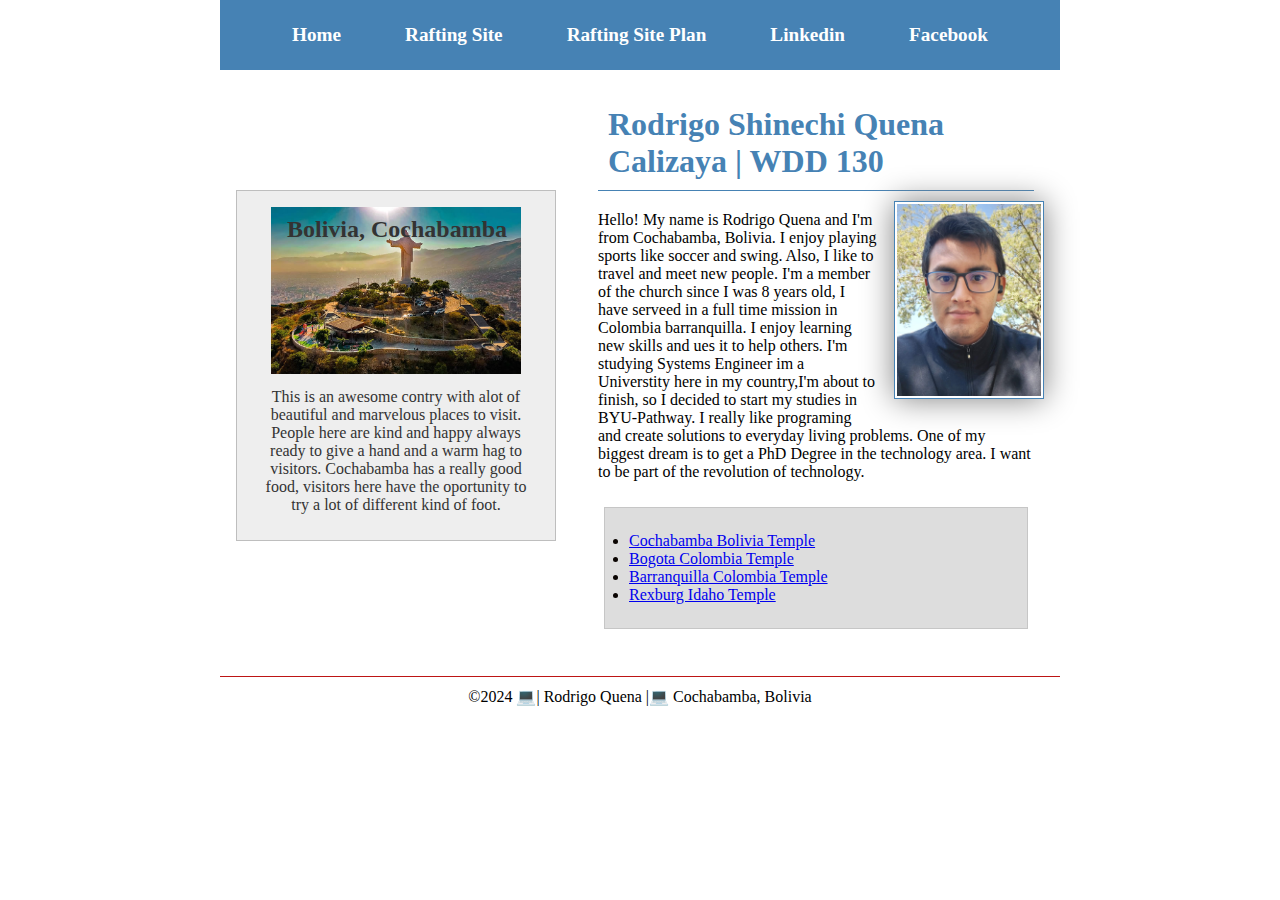
<file: index.html>
<!DOCTYPE html>
<html lang="en-US">

<head>
    <meta charset="UTF-8">
    <meta name="viewport" content="width=device-width, initial-scale=1.0">
    <title>Rodrigo Shinechi Quena Calizaya | WDD 130</title>

    <meta name="description"
        content="This is my own page, my name Rodrigo Quena. I'm in the web fundamentals course. This page it's abaut myself">
    <meta name="author" content="Rodrigo Quena">

    <link rel="stylesheet" href="styles/styles.css">
</head>

<body>
    <header>
        <nav>
            <a href="#">Home</a>
            <a href="wwr/about.html">Rafting Site</a>
            <a href="wwr/site-plan-rafting.html">Rafting Site Plan</a>
            <a href=" https://linkedin.com ">Linkedin</a>
            <a href="https://facebook.com">Facebook</a>
        </nav>
    </header>
    <div class="grid">
        <main>
            <h1>Rodrigo Shinechi Quena Calizaya | WDD 130</h1>
            <img src="images/rodrigo.jpg" alt="Hello, my name is Rodrigo Quena">
            <p>Hello! My name is Rodrigo Quena and I'm from Cochabamba, Bolivia. I enjoy playing sports like soccer and
                swing. Also, I like to travel and meet new people. I'm a member of the church since I was 8 years old, I
                have serveed in a full time mission in Colombia barranquilla.
                I enjoy learning new skills and ues it to help others. I'm studying Systems Engineer im a Universtity
                here in my country,I'm about to finish, so I decided to
                start my studies in BYU-Pathway. I really like programing and create solutions to everyday living
                problems. One of my biggest dream is to get a PhD Degree in the technology area.
                I want to be part of the revolution of technology. </p>
            <ul class="box">
                <li><a href="https://www.churchofjesuschrist.org/temples/details/cochabamba-bolivia-temple?lang=eng"
                        target="_blank">Cochabamba Bolivia Temple</a>
                </li>
                <li><a href="https://www.churchofjesuschrist.org/temples/details/bogota-colombia-temple?lang=eng"
                        target="_blank">Bogota Colombia Temple</a>
                </li>
                <li><a href="https://www.churchofjesuschrist.org/temples/details/barranquilla-colombia-temple?lang=eng"
                        target="_blank">Barranquilla Colombia Temple</a>
                </li>
                <li><a href="https://www.churchofjesuschrist.org/temples/details/rexburg-idaho-temple?lang=eng"
                        target="_blank">Rexburg Idaho Temple</a>
                </li>

            </ul>
        </main>
        <aside>
            <h2>Bolivia, Cochabamba</h2>
            <img src="./images/cristo-de-la-concordia-1.jpg" alt="Bolivia landscape">
            <p>This is an awesome contry with alot of beautiful and marvelous places to visit. People here are kind and
                happy always ready to give a hand and a warm hag to visitors. Cochabamba has a really good food,
                visitors here have the oportunity to try a lot of different kind of foot.</p>
        </aside>

    </div>
    <footer>
        <p>©2024 💻| Rodrigo Quena |💻 Cochabamba, Bolivia</p>
    </footer>
</body>

</html>
</file>
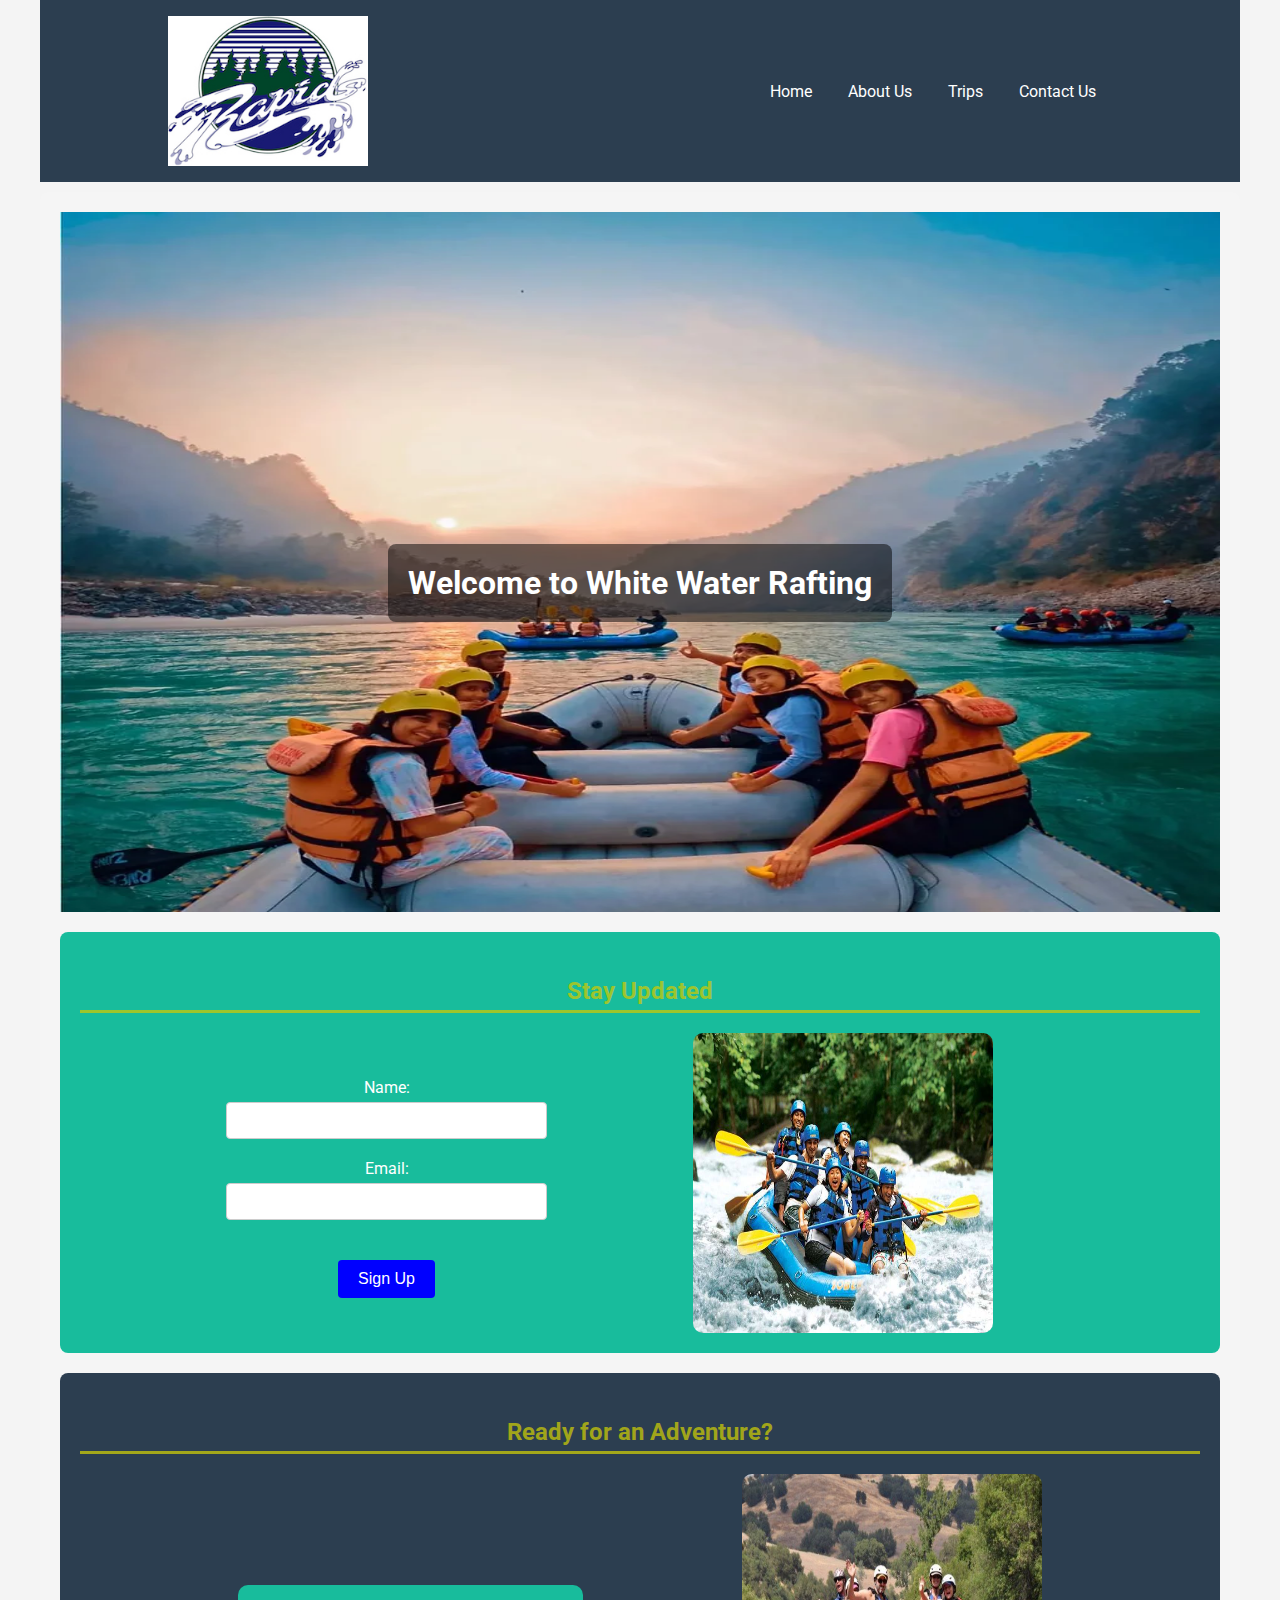
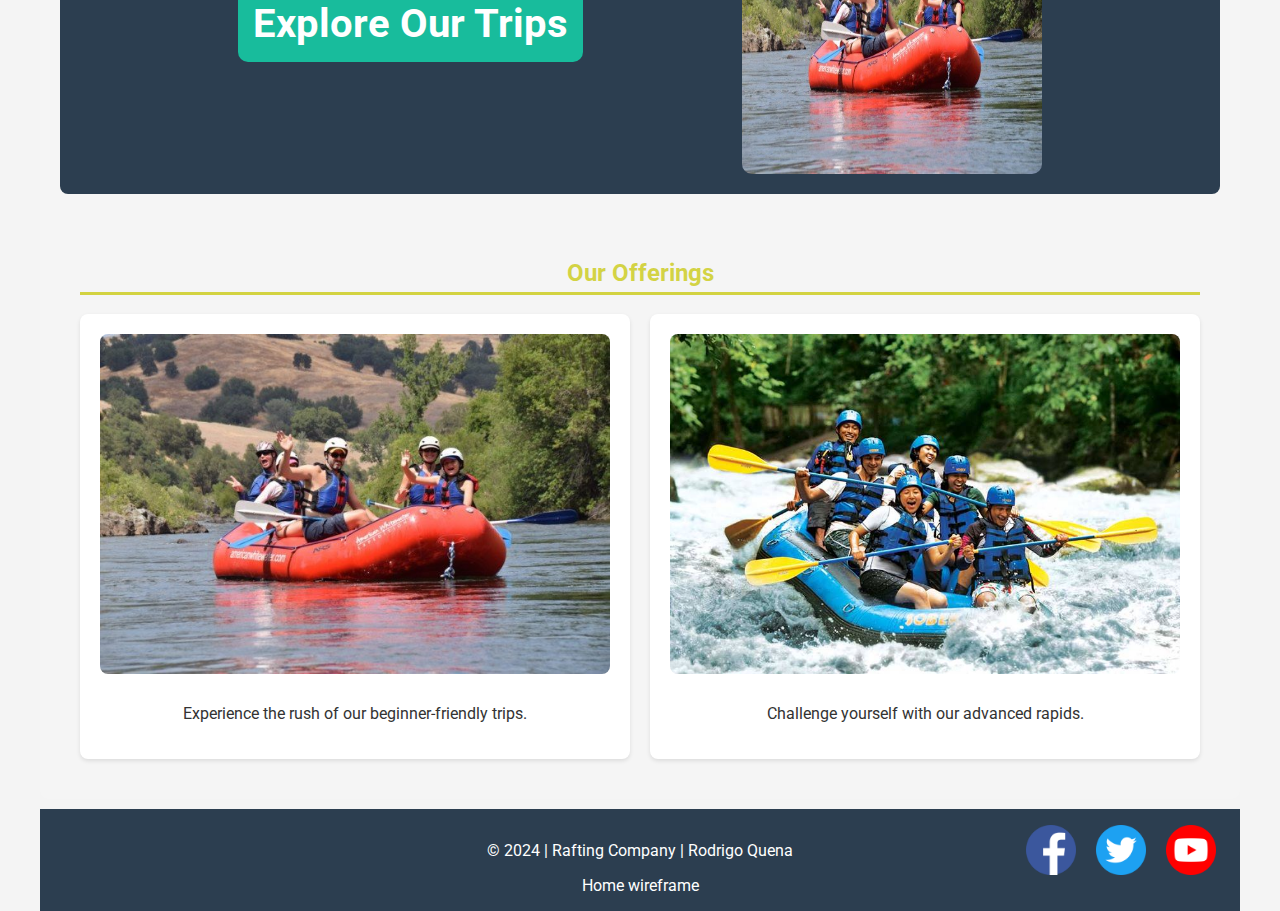
<file: wwr/index.html>
<!DOCTYPE html>
<html lang="en-US">

<head>
    <meta charset="UTF-8">
    <meta name="viewport" content="width=device-width, initial-scale=1">
    <title>Home | White Water Rafting</title>
    <meta name="description"content="Experience the thrill of white water rafting with our expert guides and top-notch equipment. Sign up for our newsletter to stay updated on our latest trips and offers.">
    <meta name="author" content="Rodrigo Quena">
    <link rel="stylesheet" href="styles/rafting.css">
</head>

<body>
    <header>
        <img src="images/Rapids_logo2.jpg" alt="Rafting Company Logo">
        <nav>
            <a href="/">Home</a>
            <a href="about.html">About Us</a>
            <a href="trips.html">Trips</a>
            <a href="contact.html">Contact Us</a>
        </nav>
    </header>
    <main>
        <section class="hero-class">
            <img src="images/hero-adventure.jpg" alt="Rafting Adventure" class="hero-image">
            <h1>Welcome to White Water Rafting</h1>
        </section>
        <section class="newsletter">
            <h2>Stay Updated</h2>
            <div class="information">
                <form action="#" method="post" class="newsletter-form">
                    <label for="name">Name:</label>
                    <input type="text" id="name" name="name" required>
                    <label for="email">Email:</label>
                    <input type="email" id="email" name="email" required>
                    <button type="submit">Sign Up</button>
                </form>
                <img src="images/offering2.jpg" alt="Offering 2">
            </div>
        </section>
        <section class="call-to-action">
            <h2>Ready for an Adventure?</h2>
            <div class="information">
                <p><a href="trips.html">Explore Our Trips</a></p>
                <img src="images/offering1.jpg" alt="Offering 1">
            </div>
        </section>
        <section class="offerings">
            <h2>Our Offerings</h2>
            <div class="grid-container">
                <div class="grid-item">
                    <img src="images/offering1.jpg" alt="Offering 1">
                    <p>Experience the rush of our beginner-friendly trips.</p>
                </div>
                <div class="grid-item">
                    <img src="images/offering2.jpg" alt="Offering 2">
                    <p>Challenge yourself with our advanced rapids.</p>
                </div>
            </div>
        </section>
    </main>
    <footer>
        <div class="text">
            <p>&copy; 2024 | Rafting Company | Rodrigo Quena</p>
            <a href="https://app.moqups.com/z5Pa0YfXcqz07qolkWzJFNbPlDHQ61xC/view/page/a1a051f78">Home wireframe
            </a>
        </div>
        <div class="icon">
            <a href="#"><img src="images/facebook.png" alt="Social Media 1"></a>
            <a href="#"><img src="images/twitter.png" alt="Social Media 2"></a>
            <a href="#"><img src="images/youtube.png" alt="Social Media 3"></a>
        </div>
    </footer>
</body>

</html>
</file>
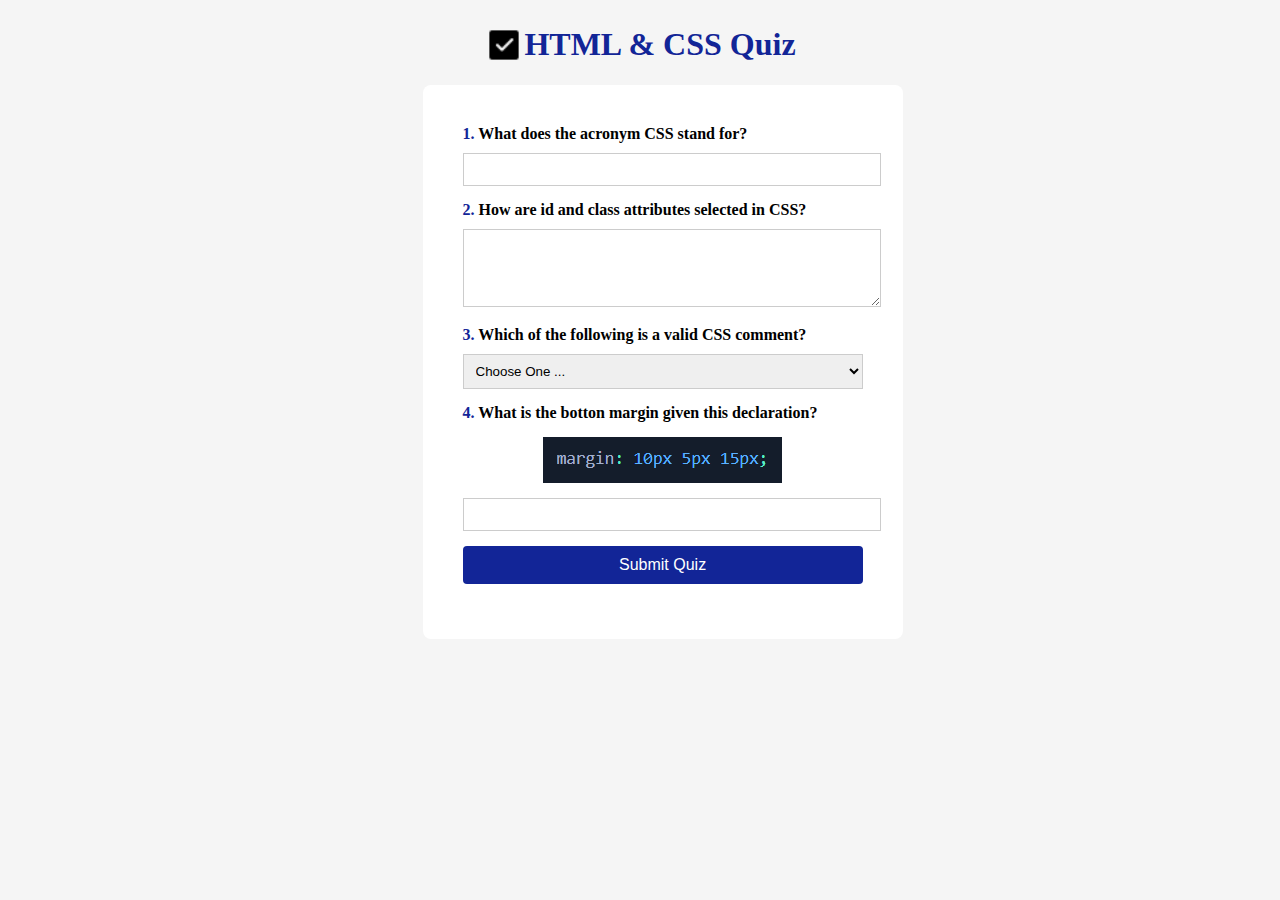
<file: quiz.html>
<!DOCTYPE html>
<html lang="en">

<head>
    <meta charset="UTF-8">
    <meta name="viewport" content="width=device-width, initial-scale=1.0">
    <title>HTML & CSS Quiz</title>
    <meta name="description" content="This page is about a quiz about html and css">
    <meta name="author" content="Rodrigo Quena">
    <link rel="stylesheet" href="styles/quiz.css">
</head>

<body>
    <div class="forms">
        <div class="title">
            <img src="/images/chech-icon.png" alt="check icon image" class="img">
            <h1>HTML & CSS Quiz</h1>
        </div>
        <form action="#" method="POST">
            <div class="form-group">
                <label for="q1"><span class="number">1. </span>What does the acronym CSS stand for?</label>
                <input type="text" id="q1" name="q1" required>
            </div>
            <div class="form-group">
                <label for="q2"><span class="number">2. </span>How are id and class attributes selected in CSS?</label>
                <textarea id="q2" name="q2" rows="4" required></textarea>
            </div>
            <div class="form-group">
                <label for="q3"><span class="number">3. </span>Which of the following is a valid CSS comment?</label>
                <select id="q3" name="q3" required>
                    <option value="" selected disabled>Choose One ...</option>
                    <option value="h1">&lt;/*&gt;</option>
                    <option value="h2">&lt;#&gt;</option>
                    <option value="h3">&lt;$&gt;</option>
                </select>
            </div>
            <div class="form-group">
                <label for="q4"><span class="number">4. </span>What is the botton margin given this declaration?</label>
                <div class="margin-img">
                    <img src="/images/margin-img.png" alt="margin test image">
                </div>  
                <input type="number" id="q4" name="q4" min="1" max="10" required>
            </div>
            <div class="form-group">
                <button type="submit">Submit Quiz</button>
            </div>
        </form>
    </div>
</body>

</html>
</file>
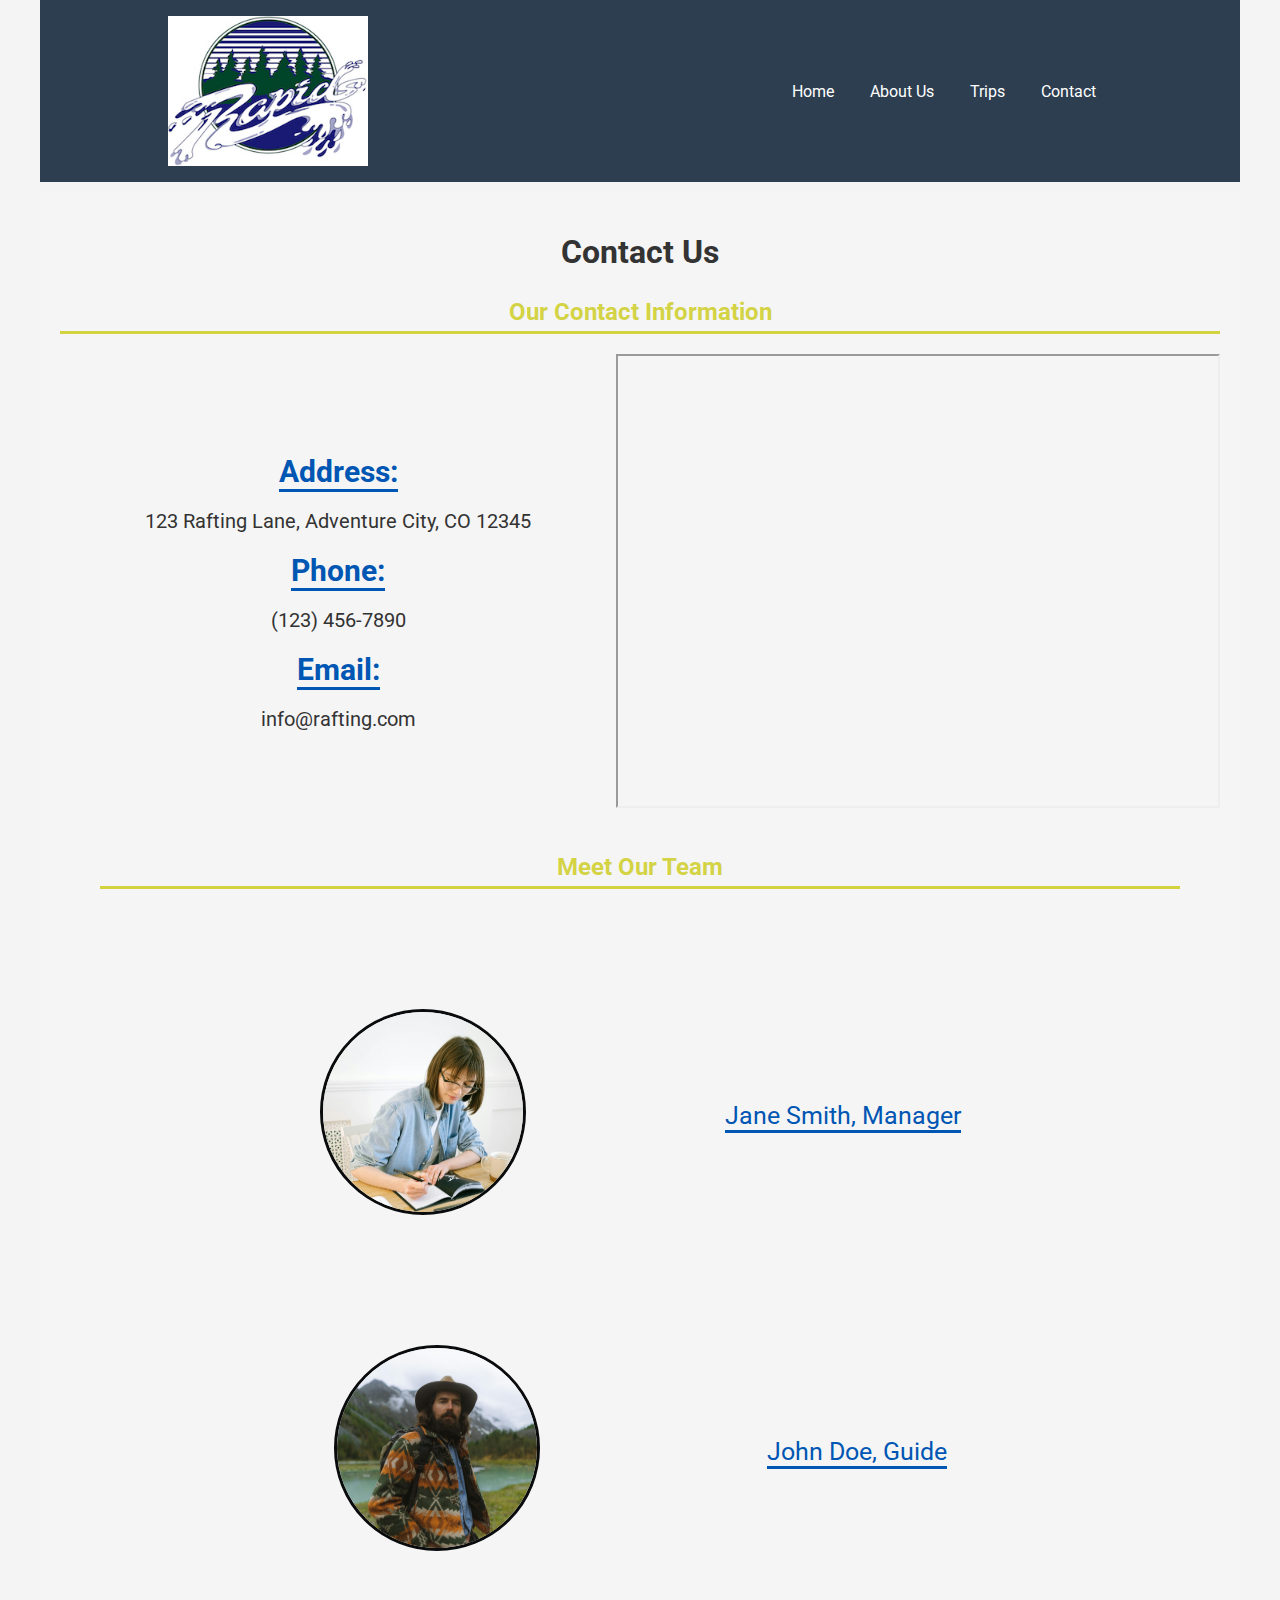
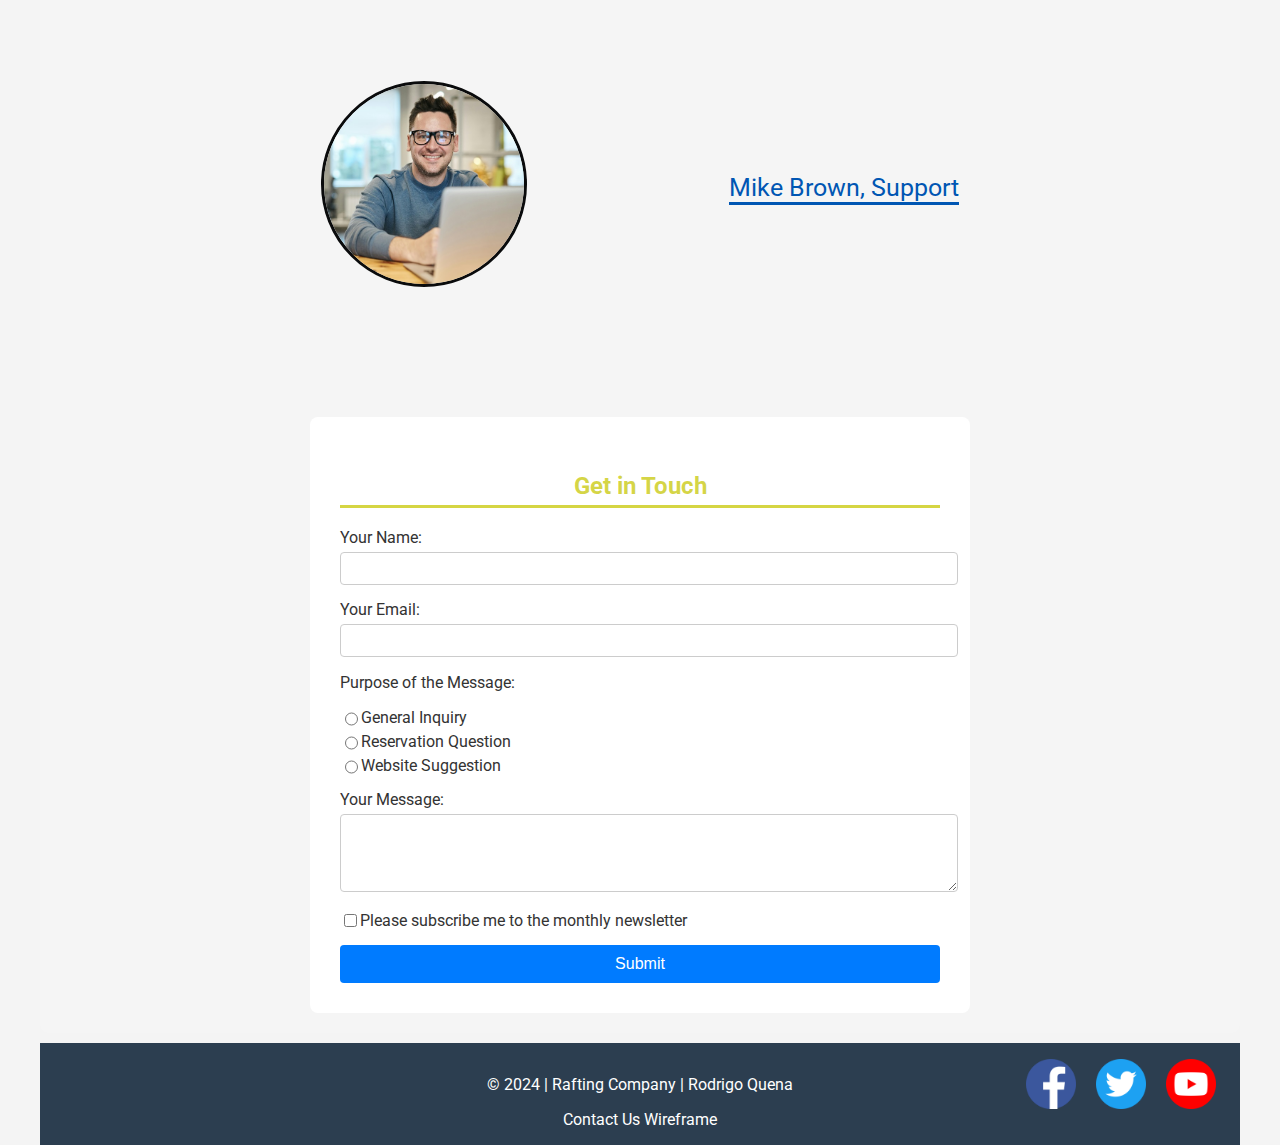
<file: wwr/contact.html>
<!DOCTYPE html>
<html lang="en">

<head>
    <meta charset="UTF-8">
    <meta name="viewport" content="width=device-width, initial-scale=1.0">
    <title>Contact Us - Rafting</title>
    <meta name="description" content="Contact Rafting for inquiries, reservations, or website suggestions.">
    <meta name="author" content="Rodrigo Quena">
    <link rel="stylesheet" href="styles/rafting.css">
</head>

<body>
    <header>
        <img src="images/Rapids_logo2.jpg" alt="Rafting Company Logo">
        <nav>
            <nav>
                <a href="index.html">Home</a>
                <a href="about.html">About Us</a>
                <a href="trips.html">Trips</a>
                <a href="contact.html">Contact</a>
            </nav>
        </nav>
    </header>

    <main>
        <h1>Contact Us</h1>

        <section class="company-info">
            <h2>Our Contact Information</h2>
            <div class="info">
                <div class="contact">
                    <p><strong>Address:</strong></p>
                    <p>123 Rafting Lane, Adventure City, CO 12345</p>
                    <p><strong>Phone:</strong></p>
                    <p>(123) 456-7890</p>
                    <p><strong>Email:</strong></p>
                    <p>info@rafting.com</p>
                </div>
                <div class="map">
                    <iframe
                        src="https://www.google.com/maps/embed?pb=!1m14!1m12!1m3!1d15234.164273681092!2d-66.21335910308842!3d-17.337678359348313!2m3!1f0!2f0!3f0!3m2!1i1024!2i768!4f13.1!5e0!3m2!1ses-419!2sbo!4v1720890756796!5m2!1ses-419!2sbo"
                        allowfullscreen="" loading="lazy"
                        referrerpolicy="no-referrer-when-downgrade"></iframe>
                </div>
            </div>
        </section>

        <section class="employees">
            <h2>Meet Our Team</h2>
            <div class="employee">
                <img src="images/employee1.jpg" alt="Employee 1">
                <p>Jane Smith, Manager</p>
            </div>
            <div class="employee">
                <img src="images/employee2.jpg" alt="Employee 2">
                <p>John Doe, Guide</p>
            </div>
            <div class="employee">
                <img src="images/employee3.jpg" alt="Employee 3">
                <p>Mike Brown, Support</p>
            </div>
        </section>

        <section class="contact-form">
            <h2>Get in Touch</h2>
            <div class="fomrs">
                <form action="#" method="POST">
                    <div class="form-group">
                        <label for="name">Your Name:</label>
                        <input type="text" id="name" name="name" required>
                    </div>
                    <div class="form-group">
                        <label for="email">Your Email:</label>
                        <input type="email" id="email" name="email" required>
                    </div>
                    <div class="form-group">
                        <p>Purpose of the Message:</p>
                        <label><input type="radio" name="purpose" id="purpose-general" value="general"> General Inquiry</label>
                        <label><input type="radio" name="purpose" id="purpose-reservation" value="reservation"> Reservation Question</label>
                        <label><input type="radio" name="purpose" id="purpose-website" value="website"> Website Suggestion</label>
                    </div>
                    <div class="form-group">
                        <label for="message">Your Message:</label>
                        <textarea id="message" name="message" rows="4" required></textarea>
                    </div>
                    <div class="form-group">
                        <label><input type="checkbox" name="newsletter" id="newsletter"> Please subscribe me to the monthly
                            newsletter</label>
                    </div>
                    <button type="submit">Submit</button>
                </form>
            </div>
        </section>
    </main>

    <footer>
        <div class="text">
            <p>&copy; 2024 | Rafting Company | Rodrigo Quena</p>
            <a href="https://app.moqups.com/z5Pa0YfXcqz07qolkWzJFNbPlDHQ61xC/view/page/ad64222d5">Contact Us Wireframe </a>
        </div>
        <div class="icon">
            <a href="#"><img src="images/facebook.png" alt="Social Media 1"></a>
            <a href="#"><img src="images/twitter.png" alt="Social Media 2"></a>
            <a href="#"><img src="images/youtube.png" alt="Social Media 3"></a>
        </div>
    </footer>
</body>

</html>
</file>
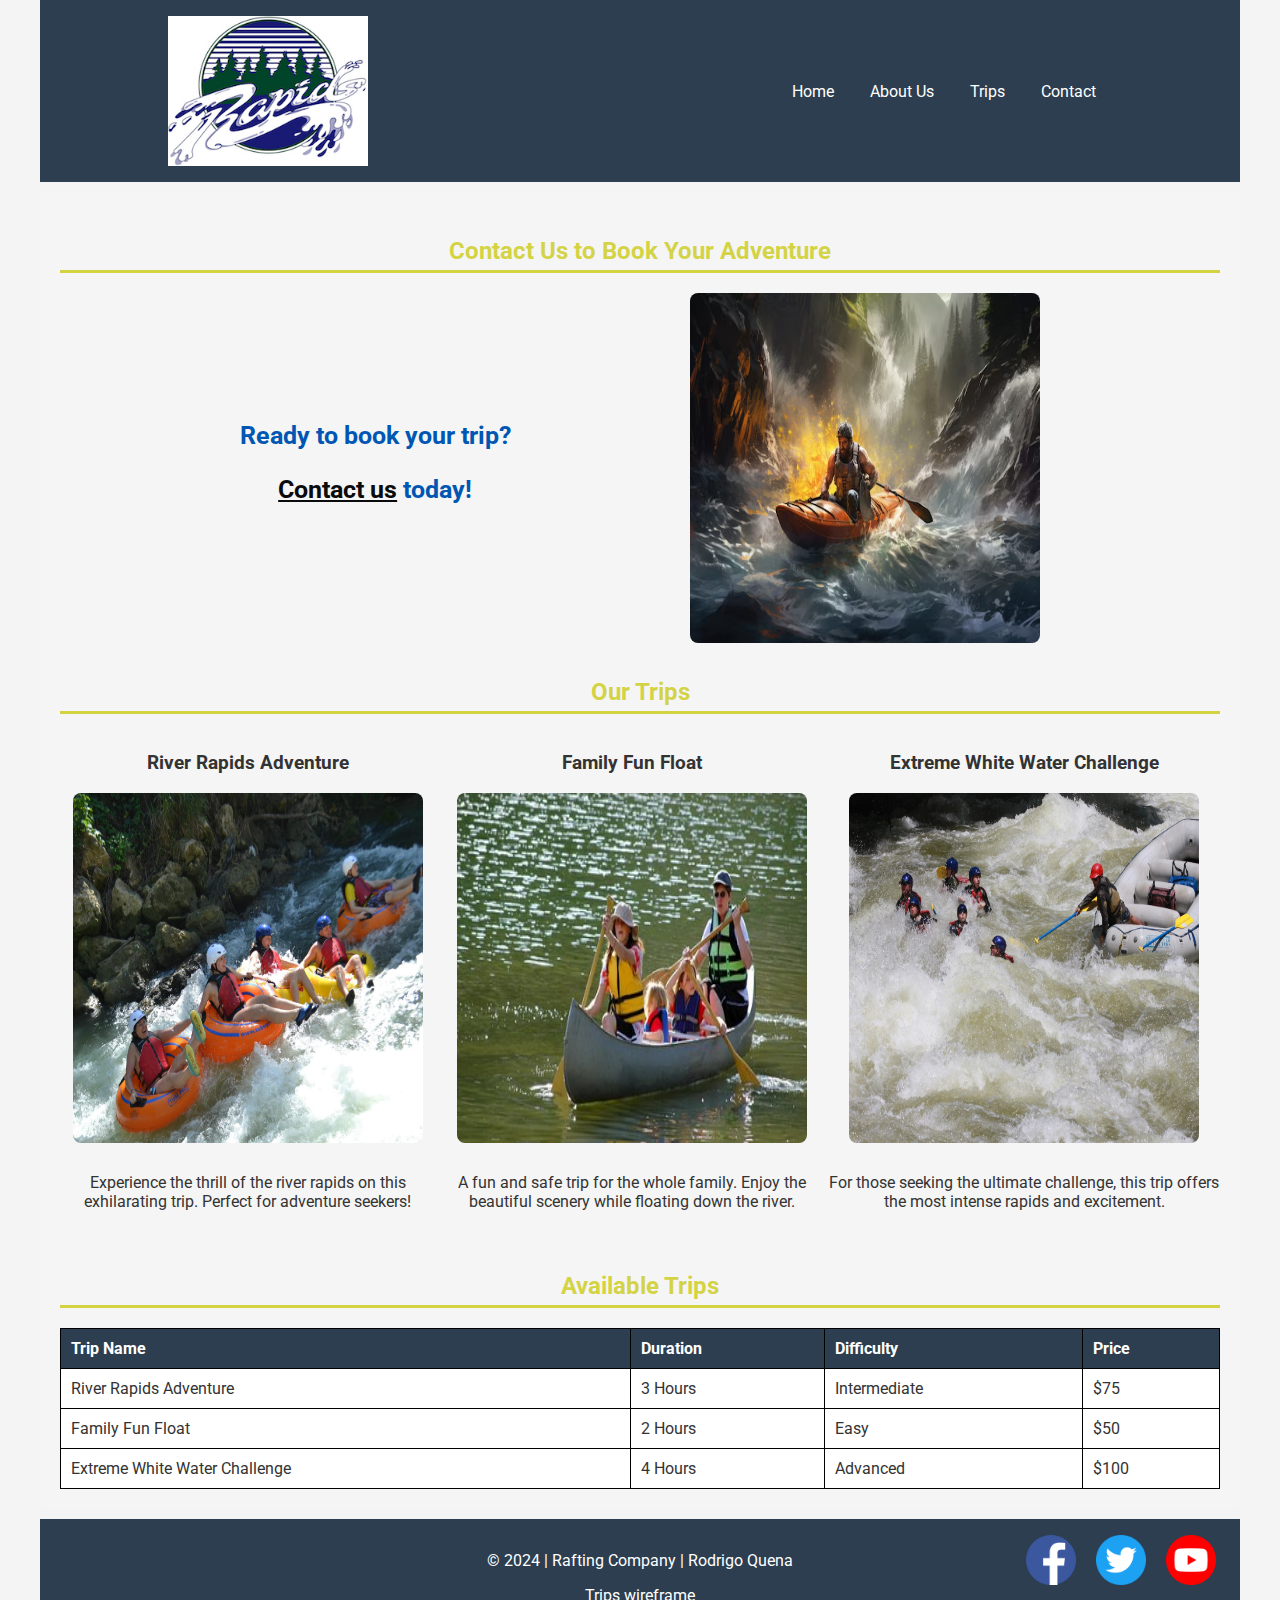
<file: wwr/trips.html>
<!DOCTYPE html>
<html lang="en">

<head>
    <meta charset="UTF-8">
    <meta name="viewport" content="width=device-width, initial-scale=1.0">
    <title>Trips - Rafting</title>
    <meta name="description"
        content="Explore our exciting rafting trips and adventures. Contact us to book your trip today!">
    <meta name="author" content="Rodrigo Quena">
    <link rel="stylesheet" href="styles/rafting.css">
</head>

<body>
    <header>
        <img src="images/Rapids_logo2.jpg" alt="Rafting Company Logo">
        <nav>
            <nav>
                <a href="index.html">Home</a>
                <a href="about.html">About Us</a>
                <a href="trips.html">Trips</a>
                <a href="contact.html">Contact</a>
            </nav>
        </nav>
    </header>

    <main>
        <section class="contacts">
            <h2>Contact Us to Book Your Adventure</h2>
            <div class="element">
                <article>
                    <p>Ready to book your trip?</p>
                    <p><a href="contact.html">Contact us</a> today!</p>
                </article>
                <img src="images/river-found.jpg" alt="River Rapids Adventure">
            </div>
        </section>
        <h2>Our Trips</h2>
        <section class="element">
            <article>
                <h3>River Rapids Adventure</h3>
                <img src="images/river-rapids.jpg" alt="River Rapids Adventure">
                <p>Experience the thrill of the river rapids on this exhilarating trip. Perfect for adventure seekers!
                </p>
            </article>
            <article>
                <h3>Family Fun Float</h3>
                <img src="images/family-float.jpg" alt="Family Fun Float">
                <p>A fun and safe trip for the whole family. Enjoy the beautiful scenery while floating down the river.
                </p>
            </article>
            <article>
                <h3>Extreme White Water Challenge</h3>
                <img src="images/extreme-challenge.jpg" alt="Extreme White Water Challenge">
                <p>For those seeking the ultimate challenge, this trip offers the most intense rapids and excitement.
                </p>
            </article>
        </section>
        <section>
            <h2>Available Trips</h2>
            <table>
                <thead>
                    <tr>
                        <th>Trip Name</th>
                        <th>Duration</th>
                        <th>Difficulty</th>
                        <th>Price</th>
                    </tr>
                </thead>
                <tbody>
                    <tr>
                        <td>River Rapids Adventure</td>
                        <td>3 Hours</td>
                        <td>Intermediate</td>
                        <td>$75</td>
                    </tr>
                    <tr>
                        <td>Family Fun Float</td>
                        <td>2 Hours</td>
                        <td>Easy</td>
                        <td>$50</td>
                    </tr>
                    <tr>
                        <td>Extreme White Water Challenge</td>
                        <td>4 Hours</td>
                        <td>Advanced</td>
                        <td>$100</td>
                    </tr>
                </tbody>
            </table>
        </section>
    </main>

    <footer>
        <div class="text">
            <p>&copy; 2024 | Rafting Company | Rodrigo Quena</p>
            <a href="https://app.moqups.com/z5Pa0YfXcqz07qolkWzJFNbPlDHQ61xC/view/page/a81a70107">Trips wireframe
            </a>
        </div>
        <div class="icon">
            <a href="#"><img src="images/facebook.png" alt="Social Media 1"></a>
            <a href="#"><img src="images/twitter.png" alt="Social Media 2"></a>
            <a href="#"><img src="images/youtube.png" alt="Social Media 3"></a>
        </div>
    </footer>
</body>

</html>
</file>
<file: styles/styles.css>
*{
  margin: 0;
  padding: 0;
  box-sizing: border-box;
}

header, .grid, footer{
  max-width: 840px;
  margin: 0 auto;
}

.grid{
  display: grid;
  align-items: center;
}
nav {
  background-color: steelblue;
  padding: 10px;
}

main{
  grid-column: 2/3;
  margin: 1rem;
}
aside{
  width: 20rem;
  position: relative;
  grid-column: 1/2;
  grid-row: 1/2;
}
nav{
  background-color: steelblue;
  padding: 1rem;
  display: flex;
  justify-content: space-evenly;
  align-items: center;
}

nav a {
  display: block;
  padding: 0.5rem;
  text-decoration: none;
  font-size: 1.2rem;
  font-weight: 700;
  color: #fff;
}

h1 {
  color: steelblue;
  padding: 10px;
  border-bottom: 1px solid steelblue;
  margin: 10px;
}

main img {
  width: 150px;
  height: auto;
  border: 1px solid steelblue;
  padding: 2px;
  box-shadow: 0 0 30px gray;
  float: right;
  margin: 0 0 1rem 1rem;
}

p {
  padding: 10px;
}

aside {
  width: 20rem;
  margin: 1rem;
  border: 1px solid rgba(0, 0, 0, 0.2); /* 1️⃣ */
  padding: 1rem;
  background-color: #eee;
  color: #333;
  text-align: center;
}
.box{
    margin: 1rem;
    border: 1px solid rgba(0, 0, 0, .1);
    padding: 1.5rem;
    background-color: #ddd;
    color: rgb(10, 4, 1);
}

aside img {
  width: 250px;
  height: auto;
}

aside h2{
  position: absolute;
  top: 25px;
  left: 50px;
}

footer {
  margin-top: 15px;
  border-top: 1px solid #bd1515;
  text-align: center;
}
</file>
<file: wwr/styles/rafting.css>
@import url('https://fonts.googleapis.com/css2?family=Roboto:wght@400;700&display=swap');

:root {
    --primary-color: #2c3e50;
    --secondary-color: #18bc9c;
    --text-color: #333;
    --text-color2: #0056b3;
}

body {
    font-family: 'Roboto', sans-serif;
    color: var(--text-color);
    margin: 0;
    max-width: 1200px;
    padding: 0;
    margin: 0 auto;
    background-color: #f4f4f4;
}

header {
    display: flex;
    justify-content: space-between;
    align-items: center;
    padding: 1rem 8rem;
    background-color: var(--primary-color);
    color: white;
}


header img {
    width: 200px;
    height: 150px;
}

.element img {
    width: 350px;
    height: 350px;
    border-radius: 8px;
    margin-bottom: 10px;
}
.element{
    display: flex;
    align-items: center;
    justify-content: center;
    text-align: center;
}

article {
    max-width: 800px;
    margin-bottom: 20px;
}

.article-content {
    padding: 20px;
    background-color: white;
    border-radius: 8px;
    box-shadow: 0 2px 4px rgba(0, 0, 0, 0.1);
}

main {
    padding: 20px;
    max-width: 1800px;
    margin: 10px 0;
    background-color: #ffffff1a;
    border-radius: 8px;
}

main h1 {
    text-align: center;
}

.info {
    display: grid;
    grid-template-columns: 1fr 1fr;

}

.info strong {
    font-size: 30px;
    color: var(--text-color2);
    border-bottom: var(--text-color2) solid;
}

.info p {
    font-size: 20px;
}

.contact {
    padding-top: 80px;
}

nav a {
    color: white;
    text-decoration: none;
    margin: 0 1rem;
}

nav a:hover {
    color: var(--secondary-color);
}

.hero {
    position: relative;
}

.hero-image {
    width: 100%;
    display: block;
}

.hero h1 {
    position: absolute;
    top: 20%;
    left: 50%;
    transform: translate(-50%, -50%);
    color: white;
    background-color: rgba(0, 0, 0, 0.5);
    padding: 1rem;
}

.hero article {
    position: absolute;
    top: 60%;
    left: 50%;
    transform: translate(-50%, -50%);
    background-color: rgba(0, 0, 0, 0.5);
    color: white;
    padding: 1rem;
    width: 80%;
    display: flex;
    align-items: center;
    justify-content: space-evenly;
}

.hero article p {
    margin-left: 4rem;
    flex: 1;
}

.hero article img {
    width: 250px;
    margin-right: 5rem;

}

.hero-class {
    position: relative;
}

.hero-image {
    width: 100%;
    height: 700px;;
}

.hero-class h1 {
    position: absolute;
    top: 50%;
    left: 50%;
    transform: translate(-50%, -50%);
    color: white;
    background-color: rgba(0, 0, 0, 0.5);
    padding: 20px;
    border-radius: 8px;
}

.information{
    display: flex;
    justify-content: space-evenly;
    align-items: center;
}

.information img{
    width: 300px;
    height: 300px;    
    border-radius: 10px;
}

.information p{
    font-size: 40px;
    background-color:#18bc9c;
    padding: 15px;
    border-radius: 10px;
}

.information p:hover{
    background-color: #0056b3;
}


.newsletter {
    text-align: center;
    padding: 20px;
    background-color: var(--secondary-color);
    color: white;
    border-radius: 8px;
    margin: 20px 0;
}

.newsletter-form {
    display: flex;
    flex-direction: column;
    align-items: center;
}

.newsletter-form label {
    margin: 10px 0 5px 0;
}

.newsletter-form input {
    padding: 10px;
    margin-bottom: 10px;
    width: 150%;
    max-width: 300px;
    border-radius: 4px;
    border: 1px solid #ccc;
}

.newsletter-form button {
    padding: 10px 20px;
    background-color: blue;
    border: none;
    color: white;
    border-radius: 4px;
    cursor: pointer;
    font-size: 16px;
    margin-top: 30px;
}

.newsletter-form button:hover {
    background-color: #c0392b;
}

.call-to-action {
    text-align: center;
    padding: 20px;
    background-color: var(--primary-color);
    color: white;
    border-radius: 8px;
    margin: 20px 0;
}

.call-to-action a {
    color: #fff;
    text-decoration: none;
    font-weight: bold;
}

.offerings {
    text-align: center;
    padding: 20px;
}

.grid-container {
    display: grid;
    grid-template-columns: repeat(auto-fit, minmax(300px, 1fr));
    gap: 20px;
}

.grid-item {
    background-color: white;
    border-radius: 8px;
    padding: 20px;
    box-shadow: 0 2px 4px rgba(0, 0, 0, 0.1);
    text-align: center;
}

.grid-item img {
    width: 100%;
    height: auto;
    border-radius: 8px;
    margin-bottom: 10px;
}

.grid-item p {
    color: var(--text-color);
}

.center {
    display: grid;
    grid-template-columns: 1fr 1fr 1fr;
    justify-content: center;
    gap: 1rem;
    text-align: center;
}

table {
    width: 100%;
    border-collapse: collapse;
    margin-top: 20px;
}

table,
th,
td {
    border: 1px solid black;
}

th,
td {
    padding: 10px;
    text-align: left;
}

th {
    background-color: var(--primary-color);
    color: white;
}

td {
    background-color: white;
}

tr:nth-child(even) {
    background-color: #f2f2f2;
}

.list {
    display: flex;
    justify-content: space-around;
    text-align: center;

}

section img {
    width: 150px;
    height: 150px;
}
.contacts{
    text-align: center;
}

.element{
    display: flex;  
    justify-content: space-evenly;
}

.contacts p{
    font-size: 25px;
    font-weight: bold;
    color: #0056b3;
}
.element a{
    color: #0a0b0c;
}

.element a:hover{
    color: #18bc9c;
}


main h2 {
    color: rgba(200, 200, 9, 0.766);
    display: grid;
    justify-content: center;
    text-align: center;
    padding: 5px;
    border-bottom: rgba(200, 200, 9, 0.766) solid;
}

.center-image {
    width: 300px;
    height: 200px;
    padding: 0;
    margin: 0;
}

.company-info,
.employees,
.contact-form {
    margin-bottom: 20px;
}

.company-info p,
.employees p {
    text-align: center;
}

.map {
    display: flex;
    justify-content: center;

}

iframe {
    width: 600px;
    height: 450px;
}

.employees {
    margin: 40px;
}

.employee {
    margin: 120px;
    display: flex;
    justify-content: space-around;
    align-items: center;
    text-align: center;
}

.employee img {
    width: 200px;
    height: 200px;
    border-radius: 50%;
    margin-bottom: 10px;
    border: #0a0b0c solid;
}

.employee p {
    font-size: 25px;
    color: var(--text-color2);
    border-bottom: var(--text-color2)solid;
}

.contact-form {
    margin: 0 250px;
    padding: 30px;
    background: #fff;
    border-radius: 8px;
}

.contact-form .form-group {
    margin-bottom: 15px;
}

.contact-form label {
    display: flex;
    margin-bottom: 5px;
}

.contact-form input[type="text"],
.contact-form input[type="email"],
.contact-form textarea {
    width: 100%;
    padding: 8px;
    border: 1px solid #ccc;
    border-radius: 4px;
}

.contact-form button {
    display: block;
    width: 100%;
    padding: 10px;
    background-color: #007BFF;
    border: none;
    border-radius: 4px;
    color: white;
    font-size: 16px;
    cursor: pointer;
}

.contact-form button:hover {
    background-color: #0056b3;
}

footer {
    display: grid;
    grid-template-columns: 1fr 2fr 1fr;
    padding: 1rem;
    background-color: var(--primary-color);
    color: white;

}

footer a {
    text-decoration: none;
    color: #fff;
}

footer a:hover{
    color: #18bc9c;
}

.text {
    grid-column-start: 2;
    text-align: center;
}

.icon {
    grid-column-start: 3;
    text-align: end;
}



footer img {
    margin: 0 0.5rem;
    width: 50px;
}
</file>
<file: styles/quiz.css>
:root {
    --primary-color: #122597;
}

body {
    font-family: var(--paragraph-font);
    background-color: #f5f5f5;
    margin: 0;
    padding: 5px;
    display: grid;
    justify-content: center;
    align-items: center;
}

h1 {
    text-align: center;
    color: var(--primary-color);
}

.img {
    height: 40px;
}

.number {
    color: var(--primary-color);
}

.title {
    display: flex;
    align-items: center;
    justify-content: center;
    text-align: center;
}

form {
    background-color: #fff;
    padding: 40px;
    border-radius: 8px;
    width: 100%;
    max-width: 400px;
}

.form-group {
    margin-bottom: 15px;
}

.margin-img{
    display: flex;
    justify-content: center;
    padding: 10px;
}
label {
    display: block;
    margin-bottom: 5px;
    font-weight: bold;
}

input[type="text"],
textarea,
select,
input[type="number"] {
    width: 100%;
    padding: 8px;
    margin-top: 5px;
    border: 1px solid #ccc;
}

button {
    width: 100%;
    padding: 10px;
    background-color: var(--primary-color);
    border: none;
    border-radius: 4px;
    color: white;
    font-size: 16px;
    cursor: pointer;
}
</file>
